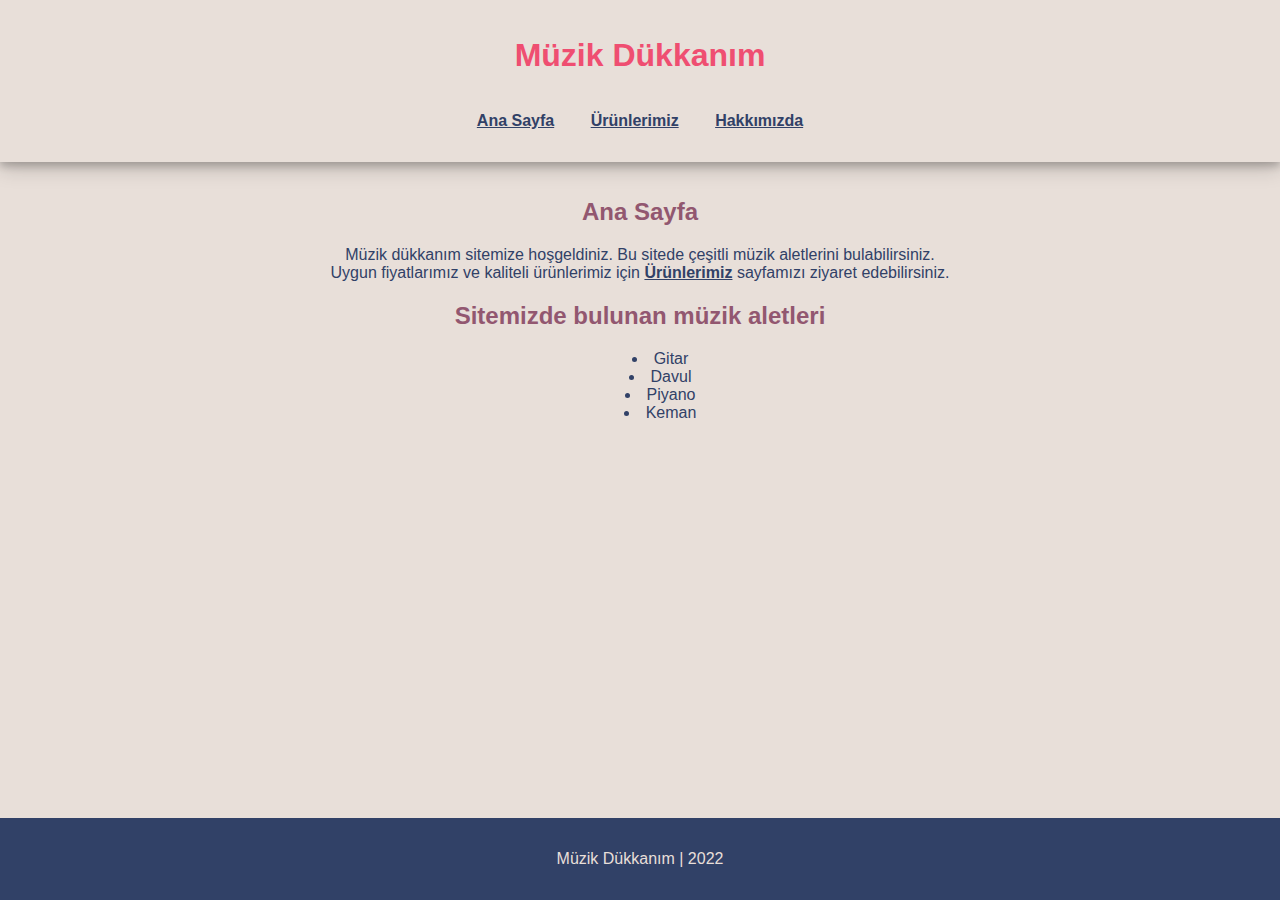
<file: index.html>
<!DOCTYPE html>
<html lang="tr">
  <head>
    <meta charset="UTF-8" />
    <meta http-equiv="X-UA-Compatible" content="IE=edge" />
    <meta name="viewport" content="width=device-width, initial-scale=1.0" />
    <link rel="stylesheet" href="style.css" />
    <title>Müzik Dükkanım</title>
  </head>
  <body class="bg-light text-font-sans">
    <!--                            Header                     -->

    <header class="p-1 color-primary shadow">
      <h1 class="">Müzik Dükkanım</h1>
      <nav class="p-1">
        <a href="index.html">Ana Sayfa</a>
        <a class="mr-2 ml-2" href="product.html">Ürünlerimiz</a>
        <a href="about-us.html">Hakkımızda</a>
      </nav>
    </header>
    <!--                            Header                     -->
    <!--                            Content                     -->
    <section class="p-1">
      <article class="color-info">
        <h2 class="color-secondary">Ana Sayfa</h2>
        <p>
          Müzik dükkanım sitemize hoşgeldiniz. Bu sitede çeşitli müzik
          aletlerini bulabilirsiniz. <br />
          Uygun fiyatlarımız ve kaliteli ürünlerimiz için
          <a href="product.html">Ürünlerimiz</a> sayfamızı ziyaret
          edebilirsiniz.
        </p>
      </article>

      <article class="color-info">
        <h2 class="color-secondary">Sitemizde bulunan müzik aletleri</h2>

        <ul>
          <li>Gitar</li>
          <li>Davul</li>
          <li>Piyano</li>
          <li>Keman</li>
        </ul>
      </article>
    </section>
    <!--                            Content                     -->

    <!--                            Footer                     -->

    <footer class="bg-dark color-light p-1">
      <p>Müzik Dükkanım | 2022</p>
    </footer>
  </body>
</html>
</file>
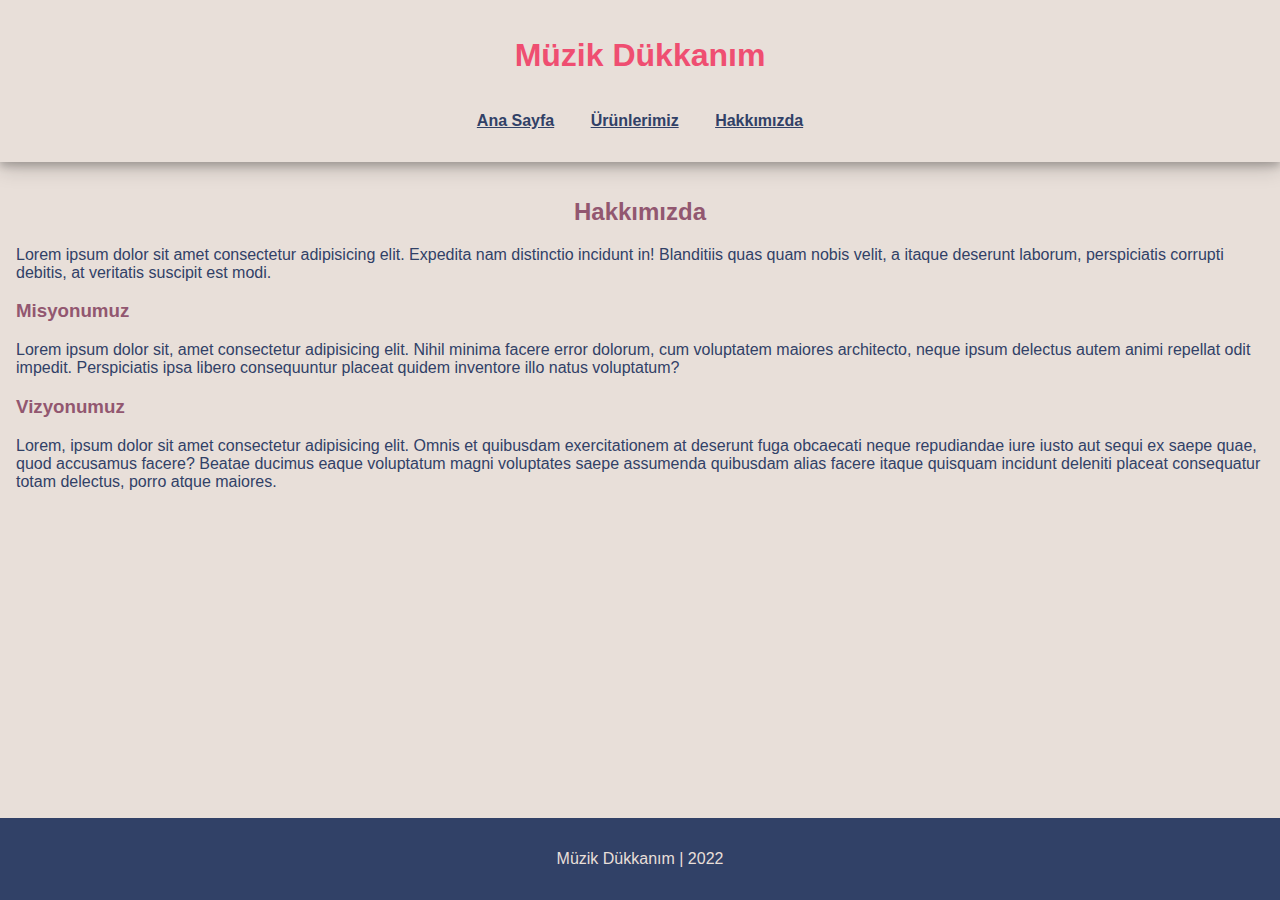
<file: about-us.html>
<!DOCTYPE html>
<html lang="tr">
  <head>
    <meta charset="UTF-8" />
    <meta http-equiv="X-UA-Compatible" content="IE=edge" />
    <meta name="viewport" content="width=device-width, initial-scale=1.0" />
    <link rel="stylesheet" href="style.css" />
    <title>Müzik Dükkanım | Hakkımızda</title>
  </head>
  <body class="bg-light text-font-sans">
    <!--                            Header                     -->

    <header class="p-1 color-primary shadow">
      <h1 class="">Müzik Dükkanım</h1>
      <nav class="p-1">
        <a href="index.html">Ana Sayfa</a>
        <a class="mr-2 ml-2" href="product.html">Ürünlerimiz</a>
        <a href="about-us.html">Hakkımızda</a>
      </nav>
    </header>
    <!--                            Header                     -->
    <!--                            Content                     -->
    <section class="p-1">
      <article class="color-info">
        <h2 class="color-secondary">Hakkımızda</h2>
        <p class="text-align-left">
          Lorem ipsum dolor sit amet consectetur adipisicing elit. Expedita nam
          distinctio incidunt in! Blanditiis quas quam nobis velit, a itaque
          deserunt laborum, perspiciatis corrupti debitis, at veritatis suscipit
          est modi.
        </p>
        <h3 class="color-secondary text-align-left">Misyonumuz</h3>
        <p class="text-align-left">
          Lorem ipsum dolor sit, amet consectetur adipisicing elit. Nihil minima
          facere error dolorum, cum voluptatem maiores architecto, neque ipsum
          delectus autem animi repellat odit impedit. Perspiciatis ipsa libero
          consequuntur placeat quidem inventore illo natus voluptatum?
        </p>
        <h3 class="color-secondary text-align-left">Vizyonumuz</h3>
        <p class="text-align-left">
          Lorem, ipsum dolor sit amet consectetur adipisicing elit. Omnis et
          quibusdam exercitationem at deserunt fuga obcaecati neque repudiandae
          iure iusto aut sequi ex saepe quae, quod accusamus facere? Beatae
          ducimus eaque voluptatum magni voluptates saepe assumenda quibusdam
          alias facere itaque quisquam incidunt deleniti placeat consequatur
          totam delectus, porro atque maiores.
        </p>
      </article>
    </section>
    <!--                            Content                     -->

    <!--                            Footer                     -->

    <footer class="bg-dark color-light p-1">
      <p>Müzik Dükkanım | 2022</p>
    </footer>
  </body>
</html>
</file>
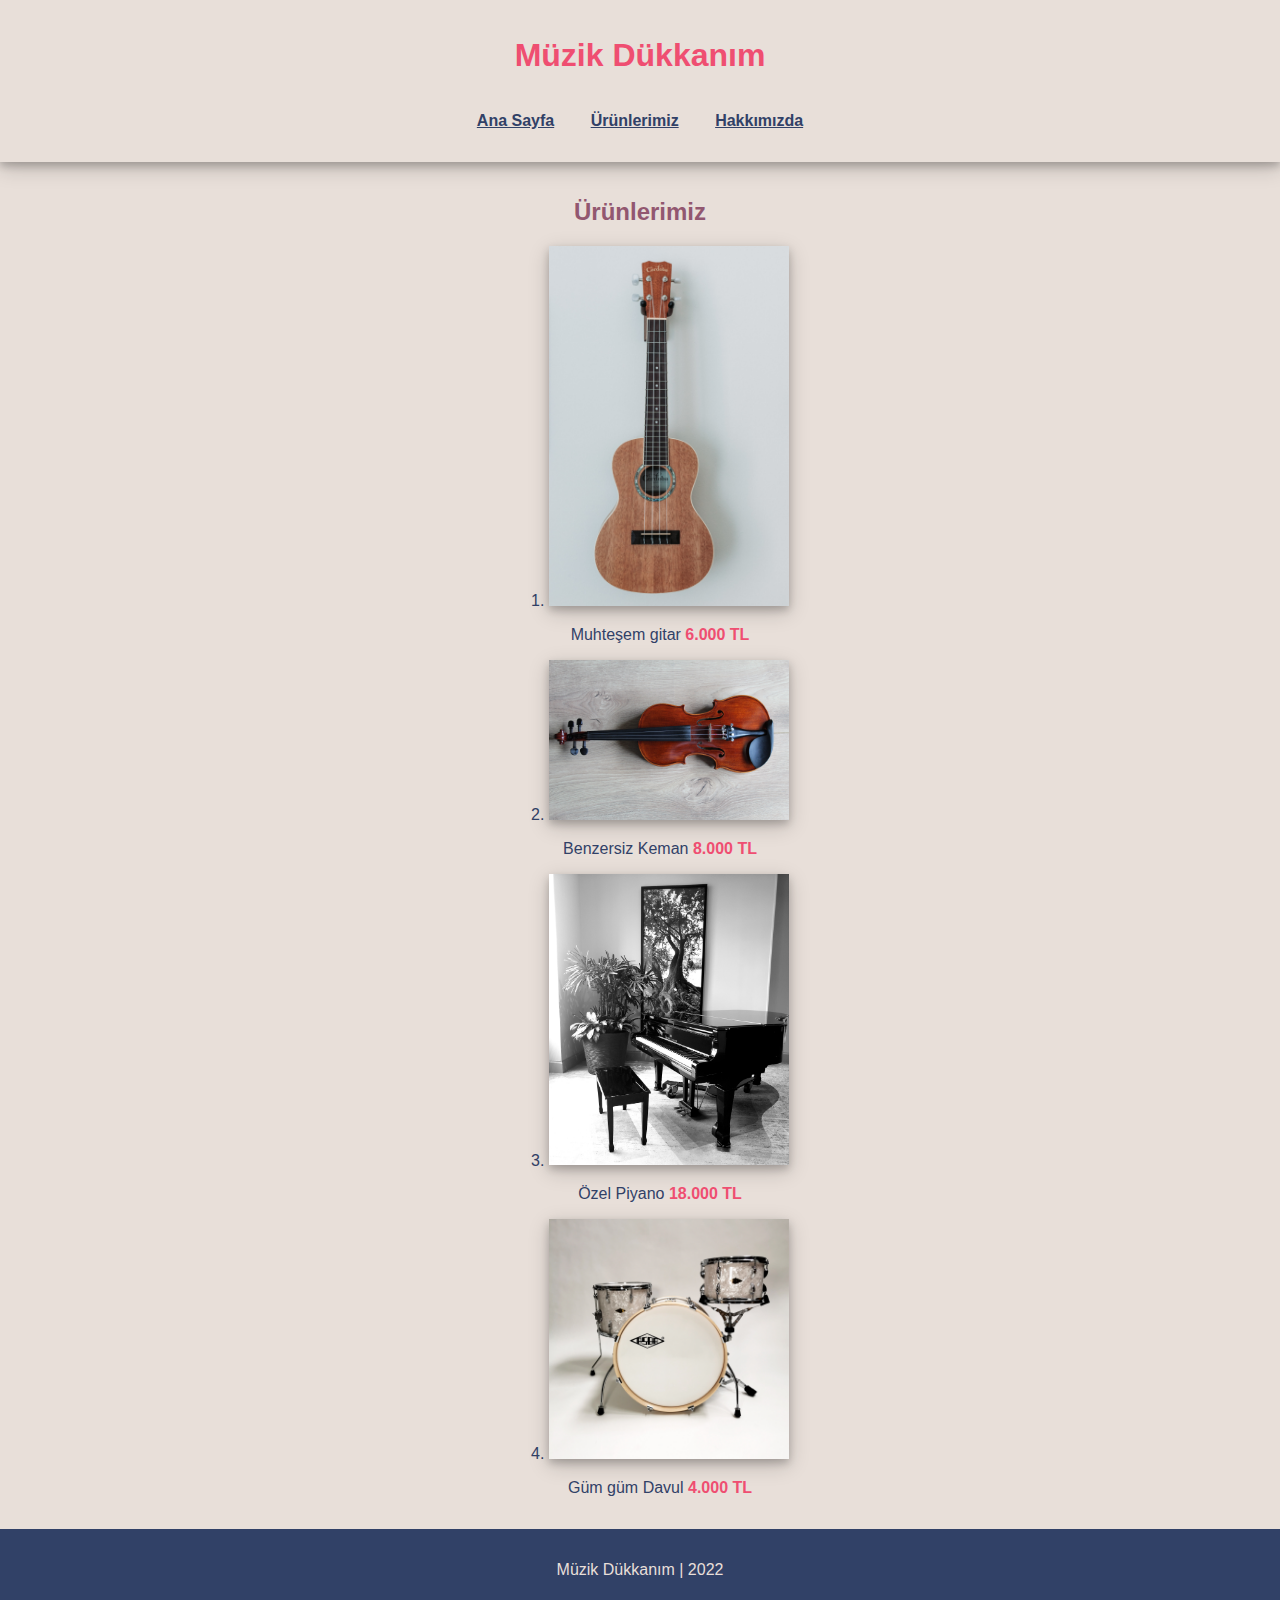
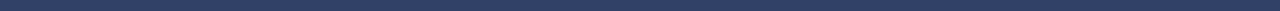
<file: product.html>
<!DOCTYPE html>
<html lang="tr">
  <head>
    <meta charset="UTF-8" />
    <meta http-equiv="X-UA-Compatible" content="IE=edge" />
    <meta name="viewport" content="width=device-width, initial-scale=1.0" />
    <link rel="stylesheet" href="style.css" />
    <title>Müzik Dükkanım | Ürünlerimiz</title>
  </head>
  <body class="bg-light text-font-sans">
    <!--                            Header                     -->

    <header class="p-1 color-primary shadow">
      <h1 class="">Müzik Dükkanım</h1>
      <nav class="p-1">
        <a href="index.html">Ana Sayfa</a>
        <a class="mr-2 ml-2" href="product.html">Ürünlerimiz</a>
        <a href="about-us.html">Hakkımızda</a>
      </nav>
    </header>
    <!--                            Header                     -->
    <!--                            Content                     -->
    <section class="p-1">
      <article class="color-info">
        <h2 class="color-secondary">Ürünlerimiz</h2>

        <ol>
          <li>
            <img class="product-img shadow" src="./images/guitar.jpg" alt="" />
            <p>
              Muhteşem gitar <strong class="color-primary">6.000 TL</strong>
            </p>
          </li>
          <li>
            <img class="product-img shadow" src="./images/violin.jpg" alt="" />
            <p>
              Benzersiz Keman <strong class="color-primary">8.000 TL</strong>
            </p>
          </li>
          <li>
            <img class="product-img shadow" src="./images/piano.jpg" alt="" />
            <p>Özel Piyano <strong class="color-primary">18.000 TL</strong></p>
          </li>
          <li>
            <img class="product-img shadow" src="./images/drum.jpg" alt="" />
            <p>Güm güm Davul <strong class="color-primary">4.000 TL</strong></p>
          </li>
        </ol>
      </article>
    </section>
    <!--                            Content                     -->

    <!--                            Footer                     -->

    <footer class="bg-dark color-light p-1">
      <p>Müzik Dükkanım | 2022</p>
    </footer>
  </body>
</html>
</file>
<file: style.css>
body {
  margin: 0px;
  text-align: center;
  list-style-position: inside;
  min-height: 100vh;
  display: grid;
  grid-template-rows: auto 1fr auto;
}

.border {
  border: solid 1px #314167;
}

.shadow {
  box-shadow: 0 4px 8px 0 rgba(0, 0, 0, 0.2), 0 6px 20px 0 rgba(0, 0, 0, 0.19);
}

.text-font-sans {
  font-family: Verdana, Geneva, Tahoma, sans-serif;
}

.text-align-left {
  text-align: left;
}

.flex {
  display: flex;
}
.flex-col {
  flex-direction: column;
  justify-content: space-between;
}

a {
  font-weight: bold;
}

/* ************************** Margin & Padding ************************** */

.m-3 {
  margin: 3rem;
}

.mt-3 {
  margin-top: 3rem;
}

.mb-3 {
  margin-top: 3rem;
}

.ml-3 {
  margin-left: 3rem;
}

.mr-3 {
  margin-right: 3rem;
}

.ml-2 {
  margin-left: 2rem;
}

.mr-2 {
  margin-right: 2rem;
}

.p-1 {
  padding: 1rem;
}

.product-img {
  width: 240px;
}

/* ************************** Colors ************************** */

.color-primary {
  color: #ef4e71;
}

.color-secondary {
  color: #925770;
}

.color-info {
  color: #314167;
}

.color-succes {
  color: #7d925a;
}

.color-warning {
  color: #fa8222;
}

.color-danger {
  color: #f44336;
}

.color-light {
  color: #e8dfd9;
}

.bg-primary {
  background: #ef4e71;
}

.bg-info {
  background: #314167;
}

.bg-succes {
  background: #7d925a;
}

.bg-warning {
  background: #fa8222;
}

.bg-danger {
  background: #f44336;
}

.bg-light {
  background: #e8dfd9;
}

.bg-dark {
  background: #314167;
}

/* ************************** Colors ************************** */

/* Hover */

/* unvisited link */
a:link {
  color: #314167;
}

/* visited link */
a:visited {
  color: #7d925a;
}

/* mouse over link */
a:hover {
  color: #ef4e71;
}

/* selected link */
a:active {
  color: #ef4e71;
}
</file>
